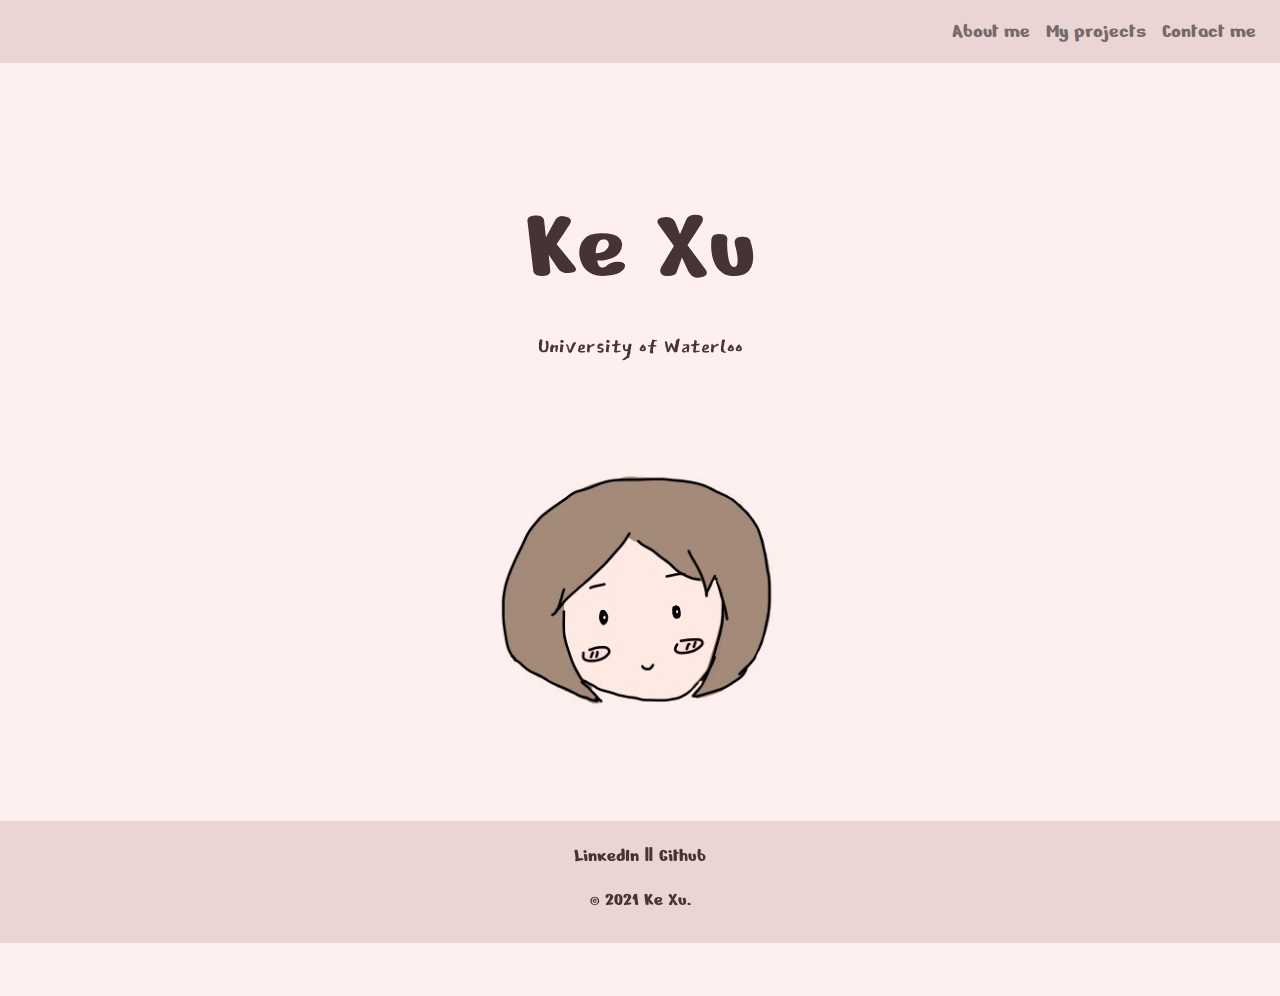
<file: index.html>
<!DOCTYPE html>
<html lang="en" dir="ltr">

<head>
  <meta charset="utf-8">
  <meta name="viewport" content="width=device-width, initial-scale=1">
  <title>Ke's personal website</title>
  <link rel="stylesheet" href="https://maxcdn.bootstrapcdn.com/bootstrap/4.0.0/css/bootstrap.min.css" integrity="sha384-Gn5384xqQ1aoWXA+058RXPxPg6fy4IWvTNh0E263XmFcJlSAwiGgFAW/dAiS6JXm" crossorigin="anonymous">
  <link href="https://fonts.googleapis.com/css2?family=East+Sea+Dokdo&family=Nerko+One&display=swap" rel="stylesheet">
  <link rel="stylesheet" href="css/styles.css">
  <script src="https://code.jquery.com/jquery-3.2.1.slim.min.js" integrity="sha384-KJ3o2DKtIkvYIK3UENzmM7KCkRr/rE9/Qpg6aAZGJwFDMVNA/GpGFF93hXpG5KkN" crossorigin="anonymous"></script>
  <script src="https://cdnjs.cloudflare.com/ajax/libs/popper.js/1.12.9/umd/popper.min.js" integrity="sha384-ApNbgh9B+Y1QKtv3Rn7W3mgPxhU9K/ScQsAP7hUibX39j7fakFPskvXusvfa0b4Q" crossorigin="anonymous"></script>
  <script src="https://maxcdn.bootstrapcdn.com/bootstrap/4.0.0/js/bootstrap.min.js" integrity="sha384-JZR6Spejh4U02d8jOt6vLEHfe/JQGiRRSQQxSfFWpi1MquVdAyjUar5+76PVCmYl" crossorigin="anonymous"></script>
  <link rel="icon" href="favicon.ico">
</head>

<body class="homepage">
  <nav class="navbar title navbar-expand-lg fixed-top navbar-light">
    <button class="navbar-toggler" type="button" data-toggle="collapse" data-target="#navbarSupportedContent" aria-controls="navbarSupportedContent" aria-expanded="false" aria-label="Toggle navigation">
      <span class="navbar-toggler-icon"></span>
    </button>

    <div class="collapse navbar-collapse" id="navbarSupportedContent">
      <ul class="navbar-nav ml-auto">
        <li class="nav-item">
          <a class="nav-link title-text" href="about-me.html">About me</a>
        </li>
        <li class="nav-item">
          <a class="nav-link title-text" href="my-projects.html">My projects</a>
        </li>
        <li class="nav-item">
          <a class="nav-link title-text" href="contact-me.html">Contact me</a>
        </li>
      </ul>
    </div>
  </nav>
  <div class="row topContainer">
    <div class="col-lg-12 col-md-12 col-sm-12">
      <h1>Ke Xu</h1>
    </div>
    <div class="col-lg-12 col-md-12 col-sm-12">
      <p class="sub">University of Waterloo</p>
    </div>
    <div class="col-lg-12 col-md-12 col-sm-12">
      <img class="cartoon" src="images/cartoon.jpg" alt="cartoon-img">
    </div>
  </div>
  <div class="bottom-container">
    <a class="footer" href="https://www.linkedin.com/in/ke-xu-9118921bb/">LinkedIn</a>
    <p class="inline-paragraph">||</p>
    <a class="footer" href="https://github.com/kexu02">Github</a>
    <p class="footer">© 2021 Ke Xu.</p>
  </div>
</body>

</html>
</file>
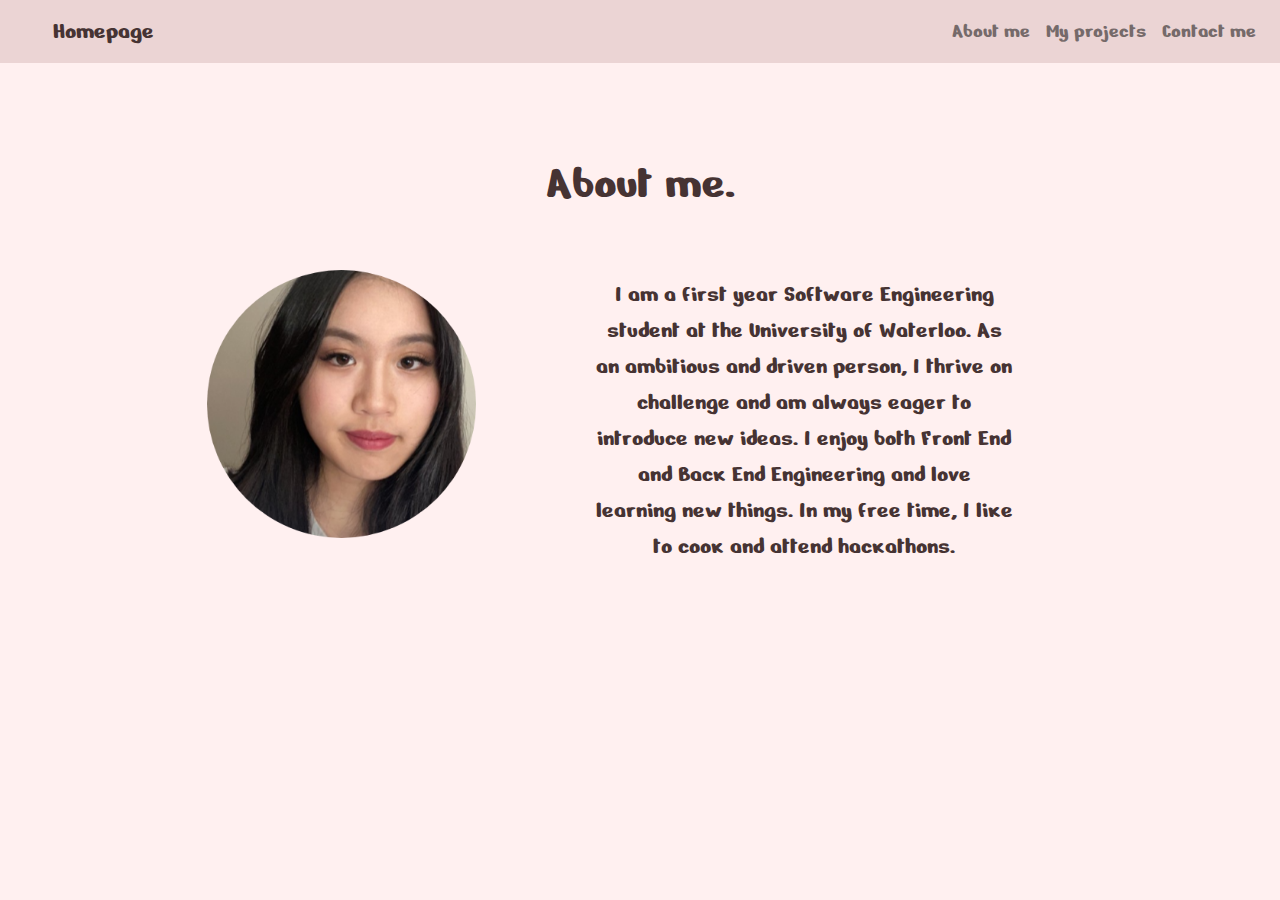
<file: about-me.html>
<!DOCTYPE html>
<html lang="en" dir="ltr">
  <head>
    <meta charset="utf-8">
    <title>About me</title>
    <meta charset="utf-8">
    <meta name="viewport" content="width=device-width, initial-scale=1">
    <link rel="stylesheet" href="https://maxcdn.bootstrapcdn.com/bootstrap/4.0.0/css/bootstrap.min.css" integrity="sha384-Gn5384xqQ1aoWXA+058RXPxPg6fy4IWvTNh0E263XmFcJlSAwiGgFAW/dAiS6JXm" crossorigin="anonymous">
    <link href="https://fonts.googleapis.com/css2?family=East+Sea+Dokdo&family=Nerko+One&display=swap" rel="stylesheet">
    <link rel="stylesheet" href="css/styles.css">
    <script src="https://code.jquery.com/jquery-3.2.1.slim.min.js" integrity="sha384-KJ3o2DKtIkvYIK3UENzmM7KCkRr/rE9/Qpg6aAZGJwFDMVNA/GpGFF93hXpG5KkN" crossorigin="anonymous"></script>
    <script src="https://cdnjs.cloudflare.com/ajax/libs/popper.js/1.12.9/umd/popper.min.js" integrity="sha384-ApNbgh9B+Y1QKtv3Rn7W3mgPxhU9K/ScQsAP7hUibX39j7fakFPskvXusvfa0b4Q" crossorigin="anonymous"></script>
    <script src="https://maxcdn.bootstrapcdn.com/bootstrap/4.0.0/js/bootstrap.min.js" integrity="sha384-JZR6Spejh4U02d8jOt6vLEHfe/JQGiRRSQQxSfFWpi1MquVdAyjUar5+76PVCmYl" crossorigin="anonymous"></script>
    <link rel="icon" href="favicon.ico">
  </head>
  <body>
    <nav class="navbar title navbar-expand-lg fixed-top navbar-light">
      <button class="navbar-toggler" type="button" data-toggle="collapse" data-target="#navbarSupportedContent" aria-controls="navbarSupportedContent" aria-expanded="false" aria-label="Toggle navigation">
        <span class="navbar-toggler-icon"></span>
      </button>
    <a class="homepage" href="index.html">Homepage</a>
      <div class="collapse navbar-collapse" id="navbarSupportedContent">
        <ul class="navbar-nav ml-auto">
          <li class="nav-item">
            <a class="nav-link title-text" href="about-me.html">About me</a>
          </li>
          <li class="nav-item">
            <a class="nav-link title-text" href="my-projects.html">My projects</a>
          </li>
          <li class="nav-item">
            <a class="nav-link title-text" href="contact-me.html">Contact me</a>
          </li>
        </ul>
      </div>
    </nav>
    <div class="row profile">
      <div class="col-lg-12 col-md-12 col-sm-12">
        <h2 class="profile-title">About me.</h2>
      </div>
      <div class="col-lg-4 col-md-4 col-sm-4">
        <img class="profile-pic" src="images/profile.png" alt="Ke-profile-img">
      </div>
      <div class="col-lg-6 col-md-6 col-sm-6">
        <p class="my-description">
          I am a first year Software Engineering student at the University of Waterloo. As an ambitious and driven
          person, I thrive on challenge and am always eager to introduce new ideas. I enjoy both Front End and Back End
          Engineering and love learning new things. In my free time, I like to cook and attend hackathons.
        </p>
      </div>
  </body>
</html>
</file>
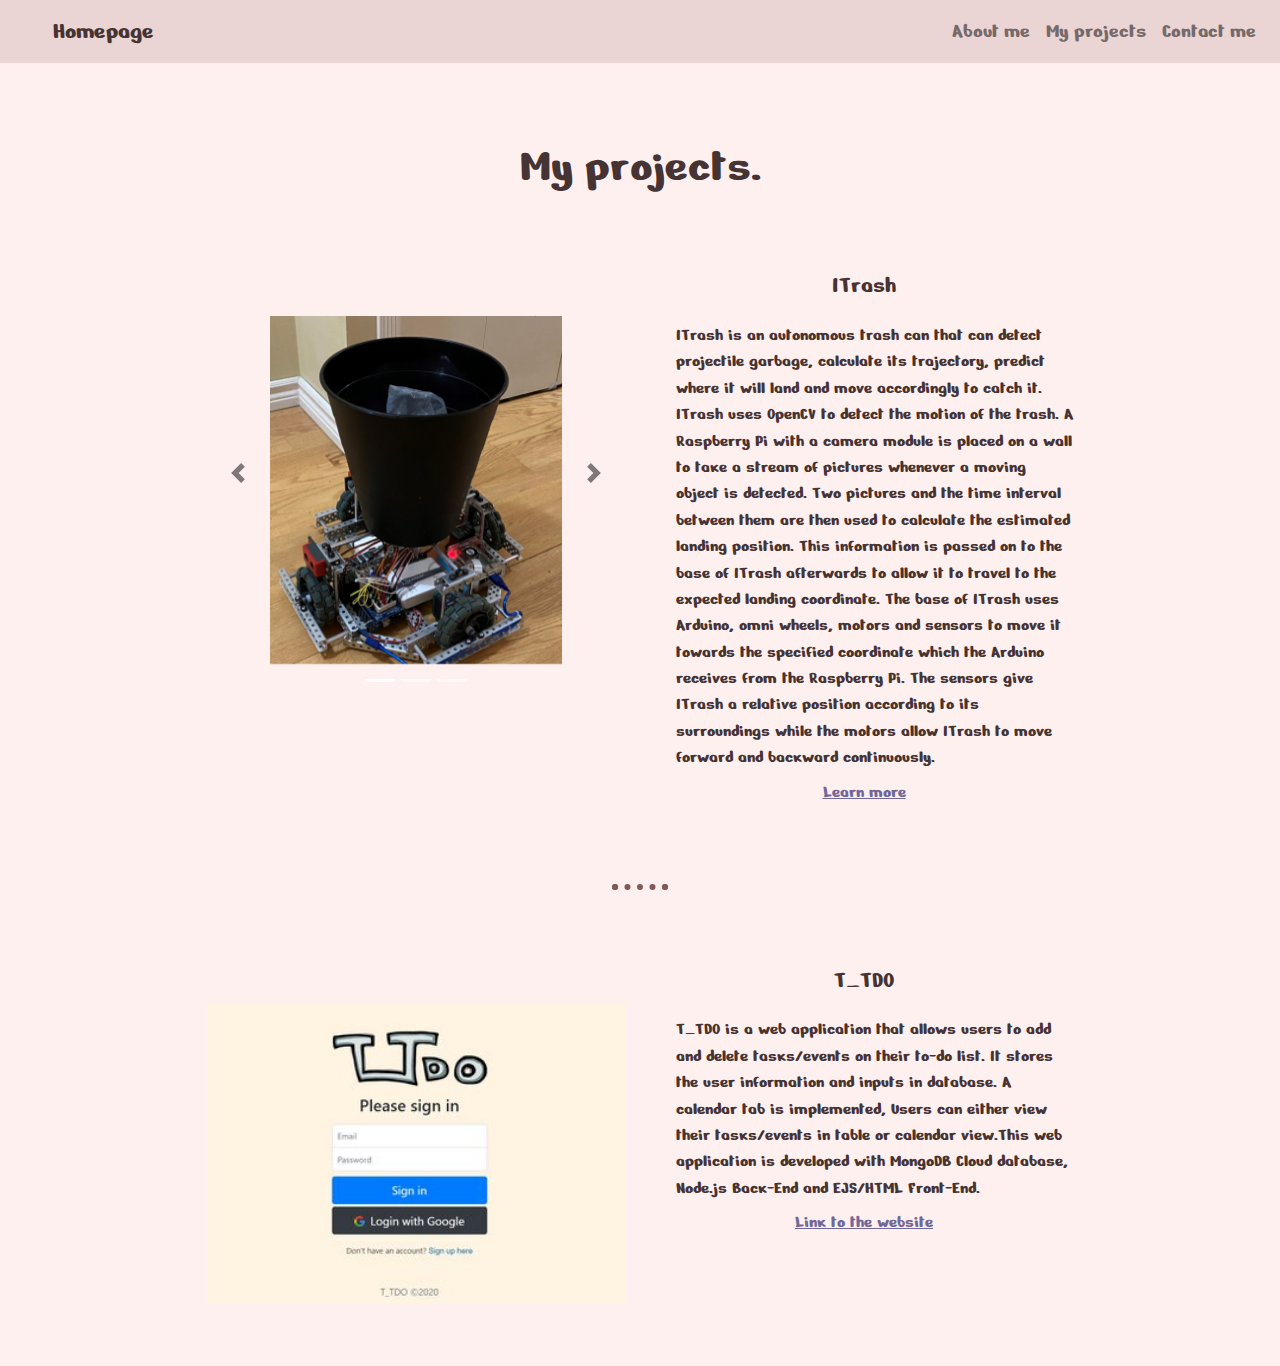
<file: my-projects.html>
<!DOCTYPE html>
<html lang="en" dir="ltr">

<head>
  <meta charset="utf-8">
  <title>My Projects</title>
  <meta charset="utf-8">
  <title>About me</title>
  <meta charset="utf-8">
  <meta name="viewport" content="width=device-width, initial-scale=1">
  <link rel="stylesheet" href="https://maxcdn.bootstrapcdn.com/bootstrap/4.0.0/css/bootstrap.min.css" integrity="sha384-Gn5384xqQ1aoWXA+058RXPxPg6fy4IWvTNh0E263XmFcJlSAwiGgFAW/dAiS6JXm" crossorigin="anonymous">
  <link href="https://fonts.googleapis.com/css2?family=East+Sea+Dokdo&family=Nerko+One&display=swap" rel="stylesheet">
  <link rel="stylesheet" href="css/styles.css">
  <script src="https://code.jquery.com/jquery-3.2.1.slim.min.js" integrity="sha384-KJ3o2DKtIkvYIK3UENzmM7KCkRr/rE9/Qpg6aAZGJwFDMVNA/GpGFF93hXpG5KkN" crossorigin="anonymous"></script>
  <script src="https://cdnjs.cloudflare.com/ajax/libs/popper.js/1.12.9/umd/popper.min.js" integrity="sha384-ApNbgh9B+Y1QKtv3Rn7W3mgPxhU9K/ScQsAP7hUibX39j7fakFPskvXusvfa0b4Q" crossorigin="anonymous"></script>
  <script src="https://maxcdn.bootstrapcdn.com/bootstrap/4.0.0/js/bootstrap.min.js" integrity="sha384-JZR6Spejh4U02d8jOt6vLEHfe/JQGiRRSQQxSfFWpi1MquVdAyjUar5+76PVCmYl" crossorigin="anonymous"></script>
  <link rel="icon" href="favicon.ico">
</head>

<body>
  <nav class="navbar title navbar-expand-lg fixed-top navbar-light">
    <button class="navbar-toggler" type="button" data-toggle="collapse" data-target="#navbarSupportedContent" aria-controls="navbarSupportedContent" aria-expanded="false" aria-label="Toggle navigation">
      <span class="navbar-toggler-icon"></span>
    </button>
    <a class="homepage" href="index.html">Homepage</a>
    <div class="collapse navbar-collapse" id="navbarSupportedContent">
      <ul class="navbar-nav ml-auto">
        <li class="nav-item">
          <a class="nav-link title-text" href="about-me.html">About me</a>
        </li>
        <li class="nav-item">
          <a class="nav-link title-text" href="my-projects.html">My projects</a>
        </li>
        <li class="nav-item">
          <a class="nav-link title-text" href="contact-me.html">Contact me</a>
        </li>
      </ul>
    </div>
  </nav>
  <div class="row my-project">
    <div class="col-lg-12 col-md-12 col-sm-12">
      <h2 class="project-title">My projects.</h2>
    </div>
    <div class="col-lg-6 col-md-6 col-sm-6">
      <div id="carouselExampleIndicators" class="carousel slide" data-ride="carousel">
        <ol class="carousel-indicators">
          <li data-target="#carouselExampleIndicators" data-slide-to="0" class="active"></li>
          <li data-target="#carouselExampleIndicators" data-slide-to="1"></li>
          <li data-target="#carouselExampleIndicators" data-slide-to="2"></li>
        </ol>
        <div class="carousel-inner">
          <div class="carousel-item active">
            <img class="project-img d-block w-100" src="images/ITrash.png" alt="ITrash-img">
          </div>
          <div class="carousel-item">
            <img class="project-img d-block w-100" src="images/ITrash2.jpg" alt="ITrash-img">
          </div>
          <div class="carousel-item">
            <img class="project-img d-block w-100" src="images/ITrash3.jpg" alt="ITrash-img">
          </div>
        </div>
        <a class="carousel-control-prev" href="#carouselExampleIndicators" role="button" data-slide="prev">
          <span class="carousel-control-prev-icon" aria-hidden="true"></span>
          <span class="sr-only">Previous</span>
        </a>
        <a class="carousel-control-next" href="#carouselExampleIndicators" role="button" data-slide="next">
          <span class="carousel-control-next-icon" aria-hidden="true"></span>
          <span class="sr-only">Next</span>
        </a>
      </div>
    </div>
    <div class="col-lg-6 col-md-6 col-sm-6">
      <h3>ITrash</h3>
      <p class="project-description">
        ITrash is an autonomous trash can that can detect projectile garbage, calculate its trajectory,
        predict where it will land and move accordingly to catch it. ITrash uses OpenCV to detect the
        motion of the trash. A Raspberry Pi with a camera module is placed on a wall to take a stream
        of pictures whenever a moving object is detected. Two pictures and the time interval between them
        are then used to calculate the estimated landing position. This information is passed on to
        the base of ITrash afterwards to allow it to travel to the expected landing coordinate.
        The base of ITrash uses Arduino, omni wheels, motors and sensors to move it towards the specified
        coordinate which the Arduino receives from the Raspberry Pi. The sensors give ITrash a relative
        position according to its surroundings while the motors allow ITrash to move forward and
        backward continuously.
      </p>
      <a class="link" href="https://youtu.be/2cf8Vxe4Su0">Learn more</a>
    </div>

    <div class="col-lg-12 col-md-12 col-sm-12">
      <hr class="horizontal-rule">
    </div>

    <div class="col-lg-6 col-md-6 col-sm-6">
     <img class="project-img d-block w-100 website-img" src="images/ttdo.jpg" alt="T_TDO-img">
    </div>
    <div class="col-lg-6 col-md-6 col-sm-6">
      <h3>T_TDO</h3>
      <p class="project-description">
        T_TDO is a web application that allows users to add and delete tasks/events on their to-do list.
        It stores the user information and inputs in database. A calendar tab is implemented, Users can either view their tasks/events
        in table or calendar view.This web application is developed with MongoDB Cloud database, Node.js Back-End and EJS/HTML Front-End.
      </p>
      <a class="link" href="https://ttdo.herokuapp.com/">Link to the website</a>
    </div>
  </div>
</body>

</html>
</file>
<file: css/styles.css>
body {
  margin: 0;
  padding-top: 56px;
  text-align: center;
  font-family: 'East Sea Dokdo', cursive;
  background-color: #fff0f0;
  width: 100%;
  height: 100%;
}

h1 {
  color: #463333;
  font-family: 'Nerko One', cursive;
  font-size: 6.5rem;
  margin: 3rem auto 0 auto;
}

h2 {
  color: #463333;
  font-family: 'Nerko One', cursive;
  font-size: 3rem;
}

h3 {
  color: #463333;
  font-family: 'Nerko One', cursive;
  margin: 8% auto 3% auto;
  font-size: 1.5rem;
}

p {
  color: #463333;
  font-family: 'Nerko One', cursive;
  font-size: 1.1rem;
}

a:hover{
  color: #fff0f0;
}

.carousel-control-prev-icon {
    background-image: url("data:image/svg+xml;charset=utf8,%3Csvg xmlns='http://www.w3.org/2000/svg' fill='%463333' viewBox='0 0 8 8'%3E%3Cpath d='M5.25 0l-4 4 4 4 1.5-1.5-2.5-2.5 2.5-2.5-1.5-1.5z'/%3E%3C/svg%3E");
}

.carousel-control-next-icon {
    background-image: url("data:image/svg+xml;charset=utf8,%3Csvg xmlns='http://www.w3.org/2000/svg' fill='%463333' viewBox='0 0 8 8'%3E%3Cpath d='M2.75 0l-1.5 1.5 2.5 2.5-2.5 2.5 1.5 1.5 4-4-4-4z'/%3E%3C/svg%3E");
}

.col-lg-4{
  margin-right: 10%;
}

.title{
  background-color: #ebd4d4;
  width: 100%;
  position: absolute;
  top: 0;
}

.title-text{
  color: #463333;
  font-family: 'Nerko One', cursive;
  font-size: 1.3rem;
  padding-left: 3%;
}

.navbar-collapse.collapse.in {
  display: block!important;
}

.sub {
  color: #463333;
  font-family: 'East Sea Dokdo', cursive;
  font-size: 1.8rem;
  font-weight: normal;
  margin-top: 1rem;
}

.topContainer {
  position: relative;
  padding-top: 100px;
}

.cartoon {
  bottom: 5%;
  left: 32%;
  width: 35%;
  mix-blend-mode: multiply;
}

.homepage{
  color: #463333;
  display: inline;
  font-family: 'Nerko One', cursive;
  font-size: 1.5rem;
  padding-left: 3%;
}

.profile {
  width: 70%;
  margin: 0 auto 0 auto;
  padding-top: 56px;
}

.profile-title {
  margin: 5% auto 5% auto;
}

.profile-pic {
  float: left;
  margin: 5% auto 10% auto;
  width: 100%;
  display: block;
}

.my-description{
  margin: 5% auto 5% auto;
  font-size: 1.5rem;
}

.horizontal-rule {
  clear: left;
  color: #835858;
  border: dotted 6px;
  border-bottom: none;
  width: 5%;
  margin: 9% auto 5% auto;
}

.project-title {
  margin: 3% auto 5% auto;
}

.my-project{
  width: 70%;
  margin: 0 auto 0 auto;
  padding-top: 56px;
}

.link {
  font-family: 'Nerko One', cursive;
  color: #706897;
  font-size: 1.1rem;
  text-decoration: underline;
}

.link:hover{
  color: #463333;
}

.carousel-item{
  padding: 15% 15%;
}

.project-img {
  float: left;
  margin: 5% auto 15% auto;
  display: block;
  width: 100%;
}

.website-img {
  padding-top: 12%;
}

.project-description {
  text-align: left;
  margin: 5% auto 2% auto;
  padding-left: 5%;
}

.secondp {
  clear: left;
}

.Contact-title {
  margin: 5% auto 3% auto;
}

.contact-me{
  padding-top: 130px;
}

.bottom-container {
  background-color: #ebd4d4;
  margin: 5% auto 0 auto;
  padding: 1rem 0 1rem 0;
}

.footer{
  color: #463333;
  font-family: 'Nerko One', cursive;
  font-size: 1.2rem;
  text-decoration: none;
  margin: 1% auto 1% auto;
}

.inline-paragraph {
  display: inline;
  margin: auto;
}

.btn {
  margin-top: 3%;
  -moz-box-shadow: inset 0px 1px 0px 0px #efdcfb;
  -webkit-box-shadow: inset 0px 1px 0px 0px #efdcfb;
  box-shadow: inset 0px 1px 0px 0px #efdcfb;
  background: -webkit-gradient(linear, left top, left bottom, color-stop(0.05, #dfbdfa), color-stop(1, #bc80ea));
  background: -moz-linear-gradient(center top, #dfbdfa 5%, #bc80ea 100%);
  filter: progid:DXImageTransform.Microsoft.gradient(startColorstr='#dfbdfa', endColorstr='#bc80ea');
  background-color: #dfbdfa;
  -webkit-border-top-left-radius: 8px;
  -moz-border-radius-topleft: 8px;
  border-top-left-radius: 8px;
  -webkit-border-top-right-radius: 8px;
  -moz-border-radius-topright: 8px;
  border-top-right-radius: 8px;
  -webkit-border-bottom-right-radius: 8px;
  -moz-border-radius-bottomright: 8px;
  border-bottom-right-radius: 8px;
  -webkit-border-bottom-left-radius: 8px;
  -moz-border-radius-bottomleft: 8px;
  border-bottom-left-radius: 8px;
  text-indent: 0;
  border: 1px solid #c584f3;
  display: inline-block;
  color: #ffffff;
  font-family: 'East Sea Dokdo', cursive;
  font-size: 30px;
  font-weight: bold;
  font-style: normal;
  height: 38px;
  line-height: 38px;
  width: 108px;
  text-decoration: none;
  text-align: center;
  text-shadow: 0px 1px 0px #9752cc;
}

.btn:hover {
  background: -webkit-gradient(linear, left top, left bottom, color-stop(0.05, #bc80ea), color-stop(1, #dfbdfa));
  background: -moz-linear-gradient(center top, #bc80ea 5%, #dfbdfa 100%);
  filter: progid:DXImageTransform.Microsoft.gradient(startColorstr='#bc80ea', endColorstr='#dfbdfa');
  background-color: #bc80ea;
}

.btn:active {
  position: relative;
  top: 1px;
}
</file>
